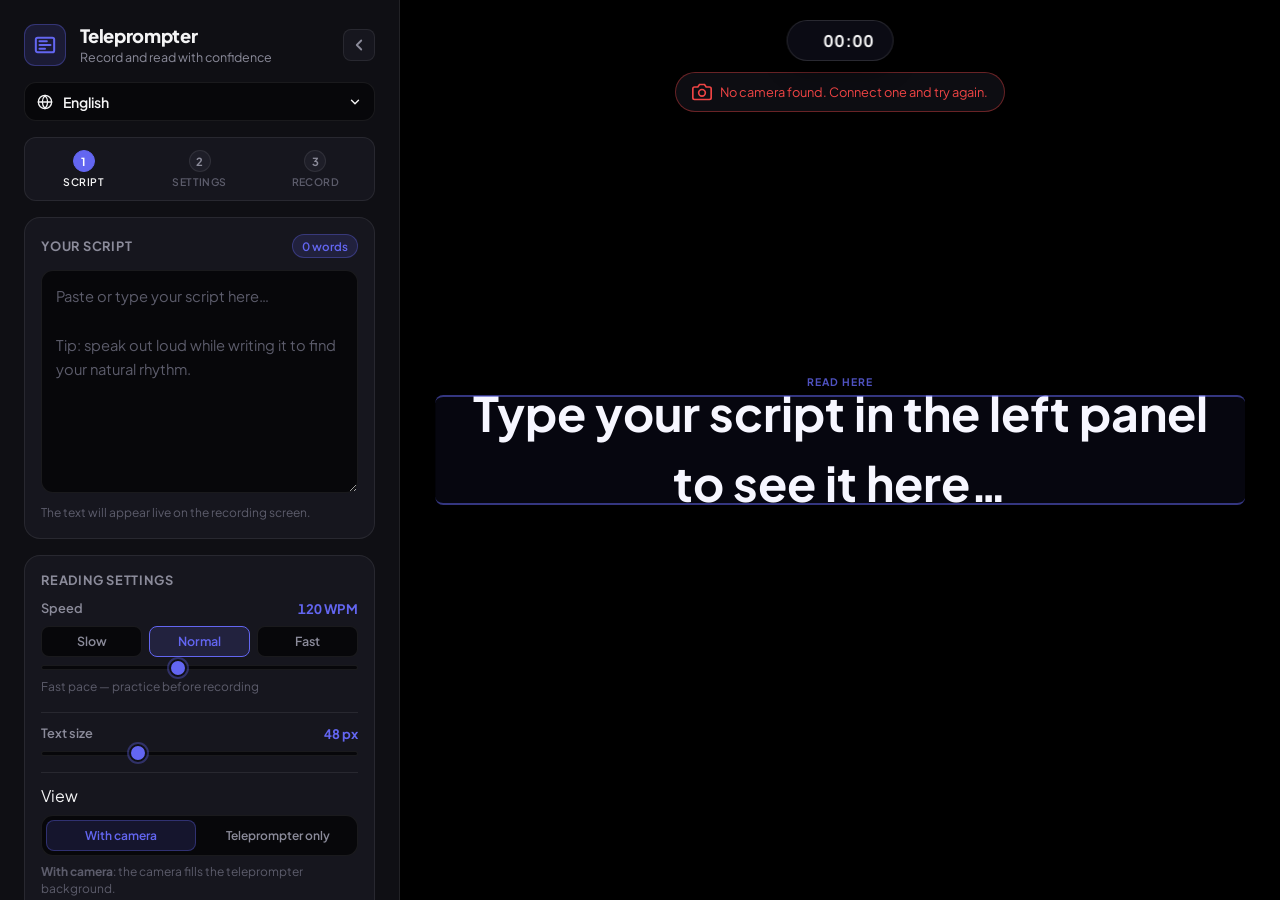
<file: index.html>
<!DOCTYPE html>
<html lang="ca">
<head>
    <meta charset="UTF-8">
    <meta name="viewport" content="width=device-width, initial-scale=1.0">
    <title>Teleprompter</title>
    <link rel="stylesheet" href="style.css">
    <link rel="preconnect" href="https://fonts.googleapis.com">
    <link rel="preconnect" href="https://fonts.gstatic.com" crossorigin>
    <link href="https://fonts.googleapis.com/css2?family=Plus+Jakarta+Sans:wght@400;500;600;700;800&family=Noto+Sans+Arabic:wght@400;500;600;700&family=Noto+Sans+Devanagari:wght@400;500;600;700&family=Noto+Sans+SC:wght@400;500;600;700&display=swap" rel="stylesheet">
</head>
<body>
    <div class="app" id="app">
        <aside class="sidebar" id="sidebar" data-i18n-attr="aria-label:settings.heading" aria-label="Controls">
            <header class="brand">
                <div class="brand-icon" aria-hidden="true">
                    <svg width="22" height="22" viewBox="0 0 24 24" fill="none" stroke="currentColor" stroke-width="2.2" stroke-linecap="round">
                        <rect x="2" y="4" width="20" height="16" rx="2"/>
                        <line x1="6" y1="12" x2="18" y2="12"/>
                        <line x1="6" y1="8" x2="14" y2="8"/>
                        <line x1="6" y1="16" x2="12" y2="16"/>
                    </svg>
                </div>
                <div class="brand-text">
                    <h1 data-i18n="brand.name">Teleprompter</h1>
                    <p class="brand-tagline" data-i18n="brand.tagline">Grava i llegeix amb naturalitat</p>
                </div>
                <button
                    id="sidebarToggle"
                    class="sidebar-toggle"
                    type="button"
                    aria-label="Plega el menú"
                    aria-expanded="true"
                    aria-controls="sidebar"
                    title="Plega el menú"
                >
                    <svg class="icon-collapse" width="18" height="18" viewBox="0 0 24 24" fill="none" stroke="currentColor" stroke-width="2.4" stroke-linecap="round" stroke-linejoin="round" aria-hidden="true">
                        <polyline points="15 18 9 12 15 6"/>
                    </svg>
                    <svg class="icon-expand" width="18" height="18" viewBox="0 0 24 24" fill="none" stroke="currentColor" stroke-width="2.4" stroke-linecap="round" stroke-linejoin="round" aria-hidden="true">
                        <polyline points="9 18 15 12 9 6"/>
                    </svg>
                </button>
            </header>

            <div class="language-dropdown" id="languageDropdown">
                <button
                    type="button"
                    class="language-trigger"
                    id="languageTrigger"
                    aria-haspopup="listbox"
                    aria-expanded="false"
                    aria-label="Idioma"
                >
                    <svg class="language-icon" width="16" height="16" viewBox="0 0 24 24" fill="none" stroke="currentColor" stroke-width="2" stroke-linecap="round" stroke-linejoin="round" aria-hidden="true">
                        <circle cx="12" cy="12" r="10"/>
                        <path d="M2 12h20"/>
                        <path d="M12 2a15.3 15.3 0 0 1 4 10 15.3 15.3 0 0 1-4 10 15.3 15.3 0 0 1-4-10 15.3 15.3 0 0 1 4-10z"/>
                    </svg>
                    <span class="language-current" id="languageCurrent">Català</span>
                    <svg class="language-caret" width="14" height="14" viewBox="0 0 24 24" fill="none" stroke="currentColor" stroke-width="2.4" stroke-linecap="round" stroke-linejoin="round" aria-hidden="true">
                        <polyline points="6 9 12 15 18 9"/>
                    </svg>
                </button>
                <ul
                    class="language-menu"
                    id="languageMenu"
                    role="listbox"
                    aria-label="Idiomes disponibles"
                    hidden
                ></ul>
                <select id="languageSelect" class="sr-only" aria-hidden="true" tabindex="-1"></select>
            </div>

            <ol class="steps" aria-label="Passos">
                <li class="step step-active" data-step="1">
                    <span class="step-num">1</span>
                    <span class="step-label" data-i18n="steps.script">Guió</span>
                </li>
                <li class="step" data-step="2">
                    <span class="step-num">2</span>
                    <span class="step-label" data-i18n="steps.settings">Ajustos</span>
                </li>
                <li class="step" data-step="3">
                    <span class="step-num">3</span>
                    <span class="step-label" data-i18n="steps.record">Gravar</span>
                </li>
            </ol>

            <section class="card" aria-labelledby="script-heading">
                <div class="card-header">
                    <h2 id="script-heading" data-i18n="script.heading">El teu guió</h2>
                    <span id="wordCount" class="badge">0 paraules</span>
                </div>
                <textarea
                    id="scriptInput"
                    data-i18n-attr="placeholder:script.placeholder"
                    placeholder="Enganxa o escriu el teu guió aquí…&#10;&#10;Consell: parla en veu alta mentre l'escrius per trobar el ritme natural."
                    rows="8"
                    aria-describedby="script-hint"
                ></textarea>
                <p id="script-hint" class="hint" data-i18n="script.hint">El text es mostrarà en directe a la pantalla de gravació.</p>
            </section>

            <section class="card" aria-labelledby="settings-heading">
                <h2 id="settings-heading" data-i18n="settings.heading">Ajustos de lectura</h2>

                <div class="setting">
                    <div class="setting-header">
                        <label for="wpmRange" data-i18n="settings.speed">Velocitat</label>
                        <span id="wpmValue" class="setting-value">120 PPM</span>
                    </div>
                    <div class="presets" role="group" aria-label="Velocitat predefinida">
                        <button type="button" class="preset" data-wpm="90" data-i18n="preset.slow">Lent</button>
                        <button type="button" class="preset preset-active" data-wpm="120" data-i18n="preset.normal">Normal</button>
                        <button type="button" class="preset" data-wpm="150" data-i18n="preset.fast">Ràpid</button>
                    </div>
                    <input type="range" id="wpmRange" min="60" max="200" value="120" aria-valuetext="120 paraules per minut">
                    <p id="wpmHint" class="hint hint-success" data-i18n="speedHint.ideal">Ritme conversacional ideal (130–160 PPM)</p>
                </div>

                <div class="setting">
                    <div class="setting-header">
                        <label for="fontSizeRange" data-i18n="settings.fontSize">Mida del text</label>
                        <span id="fontSizeValue" class="setting-value">48 px</span>
                    </div>
                    <input type="range" id="fontSizeRange" min="28" max="96" value="48">
                </div>

                <div class="setting">
                    <label class="setting-header" data-i18n="settings.view">Visualització</label>
                    <div class="view-mode-toggle" role="group" aria-label="Mode de visualització">
                        <button type="button" class="view-mode-btn view-mode-active" data-view="camera" data-i18n="view.camera">Amb càmera</button>
                        <button type="button" class="view-mode-btn" data-view="prompter" data-i18n="view.prompter">Només teleprompter</button>
                    </div>
                    <p class="hint" data-i18n-html="view.hint"><strong>Amb càmera</strong>: la càmera ocupa el fons del teleprompter.<br><strong>Només teleprompter</strong>: fons fosc i preview petit arrossegable.</p>
                </div>

                <label class="toggle-row">
                    <input type="checkbox" id="dualScreenToggle">
                    <span class="toggle-track" aria-hidden="true"></span>
                    <span class="toggle-label">
                        <strong data-i18n="settings.dualScreen">Pantalla segona</strong>
                        <small data-i18n="settings.dualScreenDesc">Obre el teleprompter en una altra finestra (ideal per a dos monitors)</small>
                    </span>
                </label>
            </section>

            <section class="actions" data-i18n-attr="aria-label:steps.record" aria-label="Gravació">
                <div id="statusBar" class="status-bar status-idle" role="status" aria-live="polite">
                    <span class="status-dot" aria-hidden="true"></span>
                    <span id="statusText" data-i18n="status.ready">Preparat per gravar</span>
                </div>

                <div id="cameraPrompt" class="camera-prompt">
                    <p id="cameraPromptText" data-i18n="camera.promptTitle">Cal activar la càmera i el micròfon per gravar.</p>
                    <button id="enableCameraBtn" class="btn-enable-camera" type="button">
                        <svg width="18" height="18" viewBox="0 0 24 24" fill="none" stroke="currentColor" stroke-width="2" aria-hidden="true">
                            <path d="M23 19a2 2 0 0 1-2 2H3a2 2 0 0 1-2-2V8a2 2 0 0 1 2-2h4l2-3h6l2 3h4a2 2 0 0 1 2 2z"/>
                            <circle cx="12" cy="13" r="4"/>
                        </svg>
                        <span data-i18n="camera.promptButton">Activar càmera i micròfon</span>
                    </button>
                </div>

                <button id="recordBtn" class="btn-record" type="button">
                    <span class="btn-record-icon" aria-hidden="true"></span>
                    <span id="recordBtnLabel" data-i18n="actions.record">Iniciar gravació</span>
                </button>

                <div class="action-row">
                    <button id="pauseBtn" class="btn-secondary" type="button" disabled>
                        <svg width="16" height="16" viewBox="0 0 24 24" fill="currentColor" aria-hidden="true"><rect x="6" y="4" width="4" height="16"/><rect x="14" y="4" width="4" height="16"/></svg>
                        <span data-i18n="actions.pause">Pausar</span>
                    </button>
                    <button id="finishBtn" class="btn-secondary" type="button" disabled>
                        <svg width="16" height="16" viewBox="0 0 24 24" fill="none" stroke="currentColor" stroke-width="2.5" stroke-linecap="round" aria-hidden="true"><rect x="3" y="3" width="18" height="18" rx="2"/></svg>
                        <span data-i18n="actions.finish">Finalitzar</span>
                    </button>
                </div>

                <button id="downloadBtn" class="btn-download" type="button" disabled>
                    <svg width="18" height="18" viewBox="0 0 24 24" fill="none" stroke="currentColor" stroke-width="2.2" stroke-linecap="round" stroke-linejoin="round" aria-hidden="true">
                        <path d="M21 15v4a2 2 0 0 1-2 2H5a2 2 0 0 1-2-2v-4"/>
                        <polyline points="7 10 12 15 17 10"/>
                        <line x1="12" y1="15" x2="12" y2="3"/>
                    </svg>
                    <span data-i18n="actions.download">Descarregar vídeo</span>
                </button>
            </section>

            <footer class="sidebar-footer">
                <p data-i18n-html="footer.hotkeys"><kbd>Espai</kbd> pausa · <kbd>Esc</kbd> finalitza</p>
                <p class="duration-estimate"><span data-i18n="footer.duration">Durada estimada:</span> <strong id="estimatedTime">00:00</strong></p>
            </footer>
        </aside>

        <main class="stage view-camera" data-i18n-attr="aria-label:prompterWindow.readingZone" aria-label="Previsualització">
            <div id="cameraBanner" class="camera-banner hidden" role="alert">
                <svg width="20" height="20" viewBox="0 0 24 24" fill="none" stroke="currentColor" stroke-width="2" aria-hidden="true">
                    <path d="M23 19a2 2 0 0 1-2 2H3a2 2 0 0 1-2-2V8a2 2 0 0 1 2-2h4l2-3h6l2 3h4a2 2 0 0 1 2 2z"/>
                    <circle cx="12" cy="13" r="4"/>
                </svg>
                <span id="cameraBannerText">S'està demanant accés a la càmera…</span>
            </div>

            <div id="countdown" class="countdown" aria-live="assertive" aria-atomic="true"></div>
            <div id="recordingTimer" class="rec-badge" aria-live="off">00:00</div>

            <div class="stage-inner" id="stageInner">
                <div class="prompter-zone" id="prompterZone">
                    <div class="prompter" id="prompterContainer">
                        <div class="reading-zone" aria-hidden="true">
                            <span class="reading-zone-label" data-i18n="prompterWindow.readingZone">Llegeix aquí</span>
                        </div>
                        <div class="scroll-viewport" id="scrollWrapper">
                            <div id="prompterText" class="prompter-text" data-i18n="script.promptPlaceholder">
                                Escriu el teu guió al panell de l'esquerra per veure'l aquí…
                            </div>
                        </div>
                    </div>

                    <div id="cameraPip" class="camera-pip" role="region" data-i18n-attr="aria-label:camera.pipLabel" aria-label="Preview de càmera">
                        <div class="camera-pip-handle" aria-label="Arrossega per moure">
                            <svg width="14" height="14" viewBox="0 0 24 24" fill="currentColor" aria-hidden="true">
                                <circle cx="9" cy="6" r="1.5"/><circle cx="15" cy="6" r="1.5"/>
                                <circle cx="9" cy="12" r="1.5"/><circle cx="15" cy="12" r="1.5"/>
                                <circle cx="9" cy="18" r="1.5"/><circle cx="15" cy="18" r="1.5"/>
                            </svg>
                            <span data-i18n="camera.pipLabel">La teva càmera</span>
                        </div>
                        <div class="camera-pip-video">
                            <video id="videoPreview" autoplay muted playsinline aria-label="Previsualització de càmera"></video>
                        </div>
                    </div>
                </div>
            </div>
        </main>
    </div>

    <script src="i18n.js"></script>
    <script src="script.js"></script>
</body>
</html>
</file>
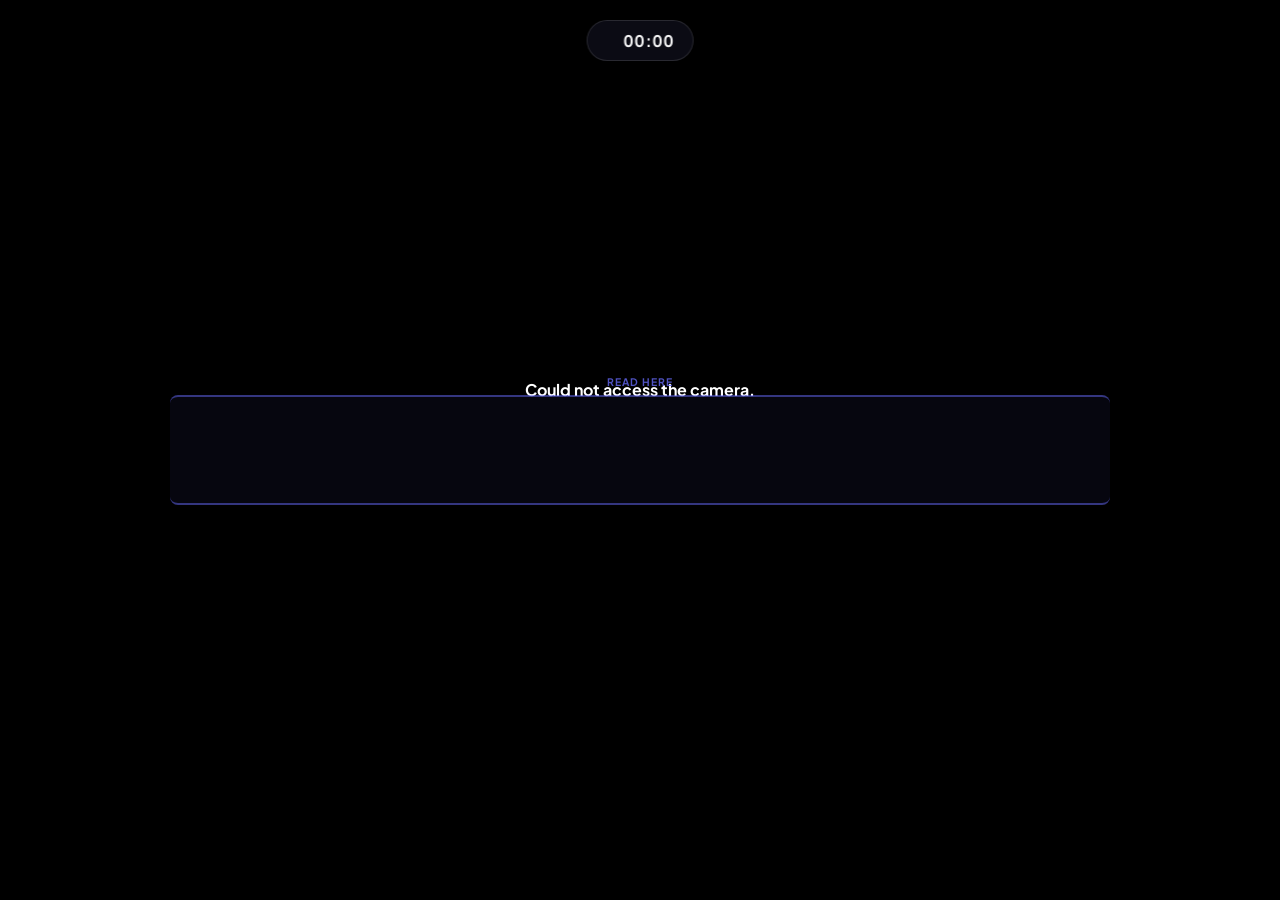
<file: prompter.html>
<!DOCTYPE html>
<html lang="ca">
<head>
    <meta charset="UTF-8">
    <meta name="viewport" content="width=device-width, initial-scale=1.0">
    <title>Teleprompter — Pantalla de gravació</title>
    <link rel="stylesheet" href="style.css">
    <link rel="preconnect" href="https://fonts.googleapis.com">
    <link rel="preconnect" href="https://fonts.gstatic.com" crossorigin>
    <link href="https://fonts.googleapis.com/css2?family=Plus+Jakarta+Sans:wght@400;500;600;700;800&family=Noto+Sans+Arabic:wght@400;500;600;700&family=Noto+Sans+Devanagari:wght@400;500;600;700&family=Noto+Sans+SC:wght@400;500;600;700&display=swap" rel="stylesheet">
</head>
<body class="prompter-window">
    <div class="prompter-only stage view-camera" id="prompterStage">
        <div id="countdown" class="countdown" aria-live="assertive" aria-atomic="true"></div>
        <div id="recordingTimer" class="rec-badge" aria-live="off">00:00</div>

        <div class="stage-inner" id="stageInner">
            <div class="prompter-zone" id="prompterZone">
                <div class="prompter" id="prompterContainer">
                    <div class="reading-zone" aria-hidden="true">
                        <span class="reading-zone-label" data-i18n="prompterWindow.readingZone">Llegeix aquí</span>
                    </div>
                    <div class="scroll-viewport" id="scrollWrapper">
                        <div id="prompterText" class="prompter-text" data-i18n="prompterWindow.waiting">
                            Esperant el guió del panell de control…
                        </div>
                    </div>
                </div>

                <div id="cameraPip" class="camera-pip" role="region" aria-label="Preview de càmera">
                    <div class="camera-pip-handle" aria-label="Arrossega per moure">
                        <svg width="14" height="14" viewBox="0 0 24 24" fill="currentColor" aria-hidden="true">
                            <circle cx="9" cy="6" r="1.5"/><circle cx="15" cy="6" r="1.5"/>
                            <circle cx="9" cy="12" r="1.5"/><circle cx="15" cy="12" r="1.5"/>
                            <circle cx="9" cy="18" r="1.5"/><circle cx="15" cy="18" r="1.5"/>
                        </svg>
                        <span data-i18n="camera.pipLabel">La teva càmera</span>
                    </div>
                    <div class="camera-pip-video">
                        <video id="videoPreview" autoplay muted playsinline aria-label="Càmera"></video>
                    </div>
                </div>
            </div>
        </div>
    </div>

    <script src="i18n.js"></script>
    <script src="script-prompter.js"></script>
</body>
</html>
</file>
<file: style.css>
:root {
    --bg: #07070a;
    --sidebar: #0f0f14;
    --surface: #16161e;
    --surface-hover: #1e1e28;
    --border: rgba(255, 255, 255, 0.08);
    --border-strong: rgba(255, 255, 255, 0.14);
    --text: #f4f4f5;
    --text-muted: #8b8b9a;
    --text-dim: #5c5c6b;
    --accent: #6366f1;
    --accent-soft: rgba(99, 102, 241, 0.15);
    --accent-glow: rgba(99, 102, 241, 0.35);
    --record: #ef4444;
    --record-soft: rgba(239, 68, 68, 0.15);
    --success: #22c55e;
    --success-soft: rgba(34, 197, 94, 0.12);
    --warning: #f59e0b;
    --radius: 12px;
    --radius-lg: 16px;
    --sidebar-w: 400px;
    --transition: 0.2s cubic-bezier(0.4, 0, 0.2, 1);
}

*, *::before, *::after {
    margin: 0;
    padding: 0;
    box-sizing: border-box;
}

html, body {
    height: 100%;
    overflow: hidden;
}

body {
    font-family: 'Plus Jakarta Sans', system-ui, sans-serif;
    background: var(--bg);
    color: var(--text);
    -webkit-font-smoothing: antialiased;
}

html[lang="ar"] body { font-family: 'Noto Sans Arabic', 'Plus Jakarta Sans', system-ui, sans-serif; }
html[lang="zh"] body { font-family: 'Noto Sans SC', 'Plus Jakarta Sans', system-ui, sans-serif; }
html[lang="hi"] body { font-family: 'Noto Sans Devanagari', 'Plus Jakarta Sans', system-ui, sans-serif; }

/* Visualment ocult però accessible */
.sr-only {
    position: absolute;
    width: 1px;
    height: 1px;
    padding: 0;
    margin: -1px;
    overflow: hidden;
    clip: rect(0, 0, 0, 0);
    white-space: nowrap;
    border: 0;
}

/* Dropdown d'idioma personalitzat */
.language-dropdown {
    position: relative;
    width: 100%;
}

.app.sidebar-collapsed .language-dropdown {
    display: none;
}

.language-trigger {
    width: 100%;
    display: flex;
    align-items: center;
    gap: 0.6rem;
    padding: 0.6rem 0.75rem;
    background: var(--bg);
    color: var(--text);
    border: 1px solid var(--border);
    border-radius: var(--radius);
    font-family: inherit;
    font-size: 0.88rem;
    font-weight: 600;
    cursor: pointer;
    transition: border-color var(--transition), background var(--transition);
}

.language-trigger:hover {
    border-color: var(--border-strong);
    background: var(--surface);
}

.language-trigger:focus-visible {
    outline: 2px solid var(--accent);
    outline-offset: 2px;
}

.language-trigger[aria-expanded="true"] {
    border-color: var(--accent);
    background: var(--surface);
}

.language-icon {
    color: var(--muted);
    flex-shrink: 0;
}

.language-current {
    flex: 1;
    text-align: left;
    overflow: hidden;
    text-overflow: ellipsis;
    white-space: nowrap;
}

html[dir="rtl"] .language-current {
    text-align: right;
}

.language-caret {
    color: var(--muted);
    flex-shrink: 0;
    transition: transform var(--transition);
}

.language-trigger[aria-expanded="true"] .language-caret {
    transform: rotate(180deg);
}

.language-menu {
    position: absolute;
    top: calc(100% + 6px);
    left: 0;
    right: 0;
    z-index: 200;
    margin: 0;
    padding: 0.35rem;
    list-style: none;
    background: var(--surface);
    border: 1px solid var(--border-strong);
    border-radius: var(--radius);
    box-shadow: 0 16px 40px rgba(0, 0, 0, 0.55), 0 0 0 1px rgba(255, 255, 255, 0.03);
    max-height: 320px;
    overflow-y: auto;
    animation: dropdownIn 140ms ease-out;
}

.language-menu[hidden] { display: none; }

@keyframes dropdownIn {
    from { opacity: 0; transform: translateY(-4px); }
    to   { opacity: 1; transform: translateY(0); }
}

.language-option {
    display: flex;
    align-items: center;
    gap: 0.55rem;
    padding: 0.55rem 0.7rem;
    border-radius: 8px;
    color: var(--text);
    font-size: 0.88rem;
    font-weight: 500;
    cursor: pointer;
    transition: background var(--transition), color var(--transition);
}

.language-option:hover,
.language-option:focus-visible {
    background: var(--accent-soft);
    color: var(--text);
    outline: none;
}

.language-option[aria-selected="true"] {
    background: var(--accent);
    color: white;
    font-weight: 600;
}

.language-option[aria-selected="true"] .language-option-check {
    opacity: 1;
}

.language-option-flag {
    font-size: 1rem;
    line-height: 1;
    flex-shrink: 0;
}

.language-option-name {
    flex: 1;
}

.language-option-check {
    opacity: 0;
    flex-shrink: 0;
    color: currentColor;
}

/* Adaptacions RTL */
html[dir="rtl"] .sidebar {
    border-right: none;
    border-left: 1px solid var(--border);
}

html[dir="rtl"] .sidebar-toggle svg {
    transform: scaleX(-1);
}

html[dir="rtl"] .badge,
html[dir="rtl"] .rec-badge {
    direction: ltr;
}

html[dir="rtl"] #estimatedTime,
html[dir="rtl"] #wpmValue,
html[dir="rtl"] #fontSizeValue {
    direction: ltr;
    display: inline-block;
}

/* ── Layout ── */
.app {
    position: relative;
    display: flex;
    width: 100vw;
    height: 100vh;
}

/* ── Sidebar ── */
.sidebar {
    width: var(--sidebar-w);
    min-width: var(--sidebar-w);
    background: var(--sidebar);
    border-right: 1px solid var(--border);
    display: flex;
    flex-direction: column;
    gap: 1rem;
    padding: 1.5rem;
    overflow-y: auto;
    z-index: 20;
    transition: width 0.32s cubic-bezier(0.4, 0, 0.2, 1),
                min-width 0.32s cubic-bezier(0.4, 0, 0.2, 1),
                padding 0.32s cubic-bezier(0.4, 0, 0.2, 1),
                opacity 0.2s ease;
}

/* Capçalera amb el botó de plegar a la dreta */
.brand-text {
    flex: 1;
    min-width: 0;
}

/* Botó de plegar/desplegar dins la capçalera */
.sidebar-toggle {
    margin-left: auto;
    flex-shrink: 0;
    width: 32px;
    height: 32px;
    display: flex;
    align-items: center;
    justify-content: center;
    background: var(--surface);
    border: 1px solid var(--border);
    border-radius: 8px;
    color: var(--text-muted);
    cursor: pointer;
    padding: 0;
    transition: background var(--transition), color var(--transition), border-color var(--transition);
}

.sidebar-toggle:hover {
    background: var(--surface-hover);
    color: var(--text);
    border-color: var(--border-strong);
}

.sidebar-toggle:active {
    transform: scale(0.94);
}

.sidebar-toggle .icon-collapse { display: block; }
.sidebar-toggle .icon-expand { display: none; }

/* Sidebar col·lapsat — es queda com una franja prima */
.app.sidebar-collapsed .sidebar {
    width: 56px;
    min-width: 56px;
    padding: 0.75rem 0.5rem;
    gap: 0;
    overflow: hidden;
}

.app.sidebar-collapsed .sidebar > *:not(.brand) {
    display: none;
}

.app.sidebar-collapsed .brand {
    justify-content: center;
    width: 100%;
    gap: 0;
}

.app.sidebar-collapsed .brand .brand-icon,
.app.sidebar-collapsed .brand .brand-text {
    display: none;
}

.app.sidebar-collapsed .sidebar-toggle {
    margin: 0 auto;
    width: 40px;
    height: 40px;
    border-radius: 10px;
}

.app.sidebar-collapsed .sidebar-toggle .icon-collapse { display: none; }
.app.sidebar-collapsed .sidebar-toggle .icon-expand { display: block; }

.brand {
    display: flex;
    align-items: center;
    gap: 0.85rem;
}

.brand-icon {
    width: 42px;
    height: 42px;
    background: var(--accent-soft);
    border: 1px solid var(--accent-glow);
    border-radius: 11px;
    display: flex;
    align-items: center;
    justify-content: center;
    color: var(--accent);
    flex-shrink: 0;
}

.brand h1 {
    font-size: 1.15rem;
    font-weight: 800;
    letter-spacing: -0.02em;
    line-height: 1.2;
}

.brand-tagline {
    font-size: 0.78rem;
    color: var(--text-muted);
    margin-top: 0.1rem;
}

/* Steps */
.steps {
    display: flex;
    gap: 0.4rem;
    list-style: none;
    padding: 0.25rem;
    background: var(--surface);
    border-radius: var(--radius);
    border: 1px solid var(--border);
}

.step {
    flex: 1;
    display: flex;
    flex-direction: column;
    align-items: center;
    gap: 0.2rem;
    padding: 0.5rem 0.25rem;
    border-radius: 8px;
    transition: background var(--transition);
}

.step-num {
    width: 22px;
    height: 22px;
    border-radius: 50%;
    background: var(--surface-hover);
    border: 1px solid var(--border);
    font-size: 0.7rem;
    font-weight: 700;
    display: flex;
    align-items: center;
    justify-content: center;
    color: var(--text-muted);
    transition: all var(--transition);
}

.step-label {
    font-size: 0.65rem;
    font-weight: 600;
    color: var(--text-dim);
    text-transform: uppercase;
    letter-spacing: 0.04em;
}

.step-active .step-num {
    background: var(--accent);
    border-color: var(--accent);
    color: white;
}

.step-active .step-label {
    color: var(--text);
}

.step-done .step-num {
    background: var(--success-soft);
    border-color: var(--success);
    color: var(--success);
}

/* Cards */
.card {
    background: var(--surface);
    border: 1px solid var(--border);
    border-radius: var(--radius-lg);
    padding: 1rem;
    display: flex;
    flex-direction: column;
    gap: 0.75rem;
}

.card h2 {
    font-size: 0.8rem;
    font-weight: 700;
    text-transform: uppercase;
    letter-spacing: 0.06em;
    color: var(--text-muted);
}

.card-header {
    display: flex;
    align-items: center;
    justify-content: space-between;
}

.badge {
    font-size: 0.72rem;
    font-weight: 600;
    padding: 0.2rem 0.55rem;
    background: var(--accent-soft);
    color: var(--accent);
    border-radius: 99px;
    border: 1px solid var(--accent-glow);
}

#scriptInput {
    width: 100%;
    min-height: 160px;
    flex: 1;
    background: var(--bg);
    border: 1px solid var(--border);
    border-radius: var(--radius);
    color: var(--text);
    font-family: inherit;
    font-size: 0.92rem;
    line-height: 1.65;
    padding: 0.85rem;
    resize: vertical;
    transition: border-color var(--transition), box-shadow var(--transition);
}

#scriptInput:focus {
    outline: none;
    border-color: var(--accent);
    box-shadow: 0 0 0 3px var(--accent-soft);
}

#scriptInput::placeholder {
    color: var(--text-dim);
}

.hint {
    font-size: 0.75rem;
    color: var(--text-dim);
    line-height: 1.4;
}

.hint-success { color: var(--success); }
.hint-warning { color: var(--warning); }

/* Settings */
.setting {
    display: flex;
    flex-direction: column;
    gap: 0.55rem;
}

.setting + .setting {
    margin-top: 0.25rem;
    padding-top: 0.75rem;
    border-top: 1px solid var(--border);
}

.setting-header {
    display: flex;
    justify-content: space-between;
    align-items: center;
}

.setting-header label {
    font-size: 0.8rem;
    font-weight: 600;
    color: var(--text-muted);
}

.setting-value {
    font-size: 0.82rem;
    font-weight: 700;
    color: var(--accent);
    font-variant-numeric: tabular-nums;
}

.presets {
    display: flex;
    gap: 0.4rem;
}

.preset {
    flex: 1;
    padding: 0.4rem 0;
    background: var(--bg);
    border: 1px solid var(--border);
    border-radius: 8px;
    color: var(--text-muted);
    font-family: inherit;
    font-size: 0.78rem;
    font-weight: 600;
    cursor: pointer;
    transition: all var(--transition);
}

.preset:hover {
    border-color: var(--border-strong);
    color: var(--text);
}

.preset-active {
    background: var(--accent-soft);
    border-color: var(--accent);
    color: var(--accent);
}

input[type="range"] {
    -webkit-appearance: none;
    appearance: none;
    width: 100%;
    height: 5px;
    background: var(--bg);
    border-radius: 99px;
    border: 1px solid var(--border);
    cursor: pointer;
}

input[type="range"]::-webkit-slider-thumb {
    -webkit-appearance: none;
    width: 18px;
    height: 18px;
    background: var(--accent);
    border-radius: 50%;
    border: 2px solid var(--sidebar);
    box-shadow: 0 0 0 2px var(--accent-glow);
    cursor: pointer;
    transition: transform var(--transition);
}

input[type="range"]::-webkit-slider-thumb:hover {
    transform: scale(1.15);
}

/* Toggle */
.toggle-row {
    display: flex;
    align-items: flex-start;
    gap: 0.75rem;
    cursor: pointer;
    margin-top: 0.5rem;
    padding-top: 0.75rem;
    border-top: 1px solid var(--border);
}

.toggle-row input {
    position: absolute;
    opacity: 0;
    width: 0;
    height: 0;
}

.toggle-track {
    width: 40px;
    height: 22px;
    background: var(--bg);
    border: 1px solid var(--border-strong);
    border-radius: 99px;
    flex-shrink: 0;
    position: relative;
    transition: background var(--transition), border-color var(--transition);
    margin-top: 2px;
}

.toggle-track::after {
    content: '';
    position: absolute;
    top: 2px;
    left: 2px;
    width: 16px;
    height: 16px;
    background: var(--text-muted);
    border-radius: 50%;
    transition: transform var(--transition), background var(--transition);
}

.toggle-row input:checked + .toggle-track {
    background: var(--accent-soft);
    border-color: var(--accent);
}

.toggle-row input:checked + .toggle-track::after {
    transform: translateX(18px);
    background: var(--accent);
}

.toggle-label {
    display: flex;
    flex-direction: column;
    gap: 0.15rem;
}

.toggle-label strong {
    font-size: 0.82rem;
    font-weight: 600;
}

.toggle-label small {
    font-size: 0.72rem;
    color: var(--text-dim);
    line-height: 1.35;
}

/* Actions */
.actions {
    display: flex;
    flex-direction: column;
    gap: 0.65rem;
    margin-top: auto;
}

.status-bar {
    display: flex;
    align-items: center;
    gap: 0.55rem;
    padding: 0.55rem 0.75rem;
    border-radius: var(--radius);
    font-size: 0.8rem;
    font-weight: 500;
    border: 1px solid var(--border);
    background: var(--surface);
}

.status-dot {
    width: 8px;
    height: 8px;
    border-radius: 50%;
    background: var(--text-dim);
    flex-shrink: 0;
    transition: background var(--transition), box-shadow var(--transition);
}

.status-idle .status-dot { background: var(--text-dim); }
.status-ready .status-dot { background: var(--success); box-shadow: 0 0 8px var(--success); }
.status-recording .status-dot {
    background: var(--record);
    box-shadow: 0 0 8px var(--record);
    animation: pulse 1.2s ease-in-out infinite;
}
.status-paused .status-dot { background: var(--warning); }
.status-done .status-dot { background: var(--success); }
.status-connected .status-dot { background: var(--accent); box-shadow: 0 0 8px var(--accent); }

@keyframes pulse {
    0%, 100% { opacity: 1; }
    50% { opacity: 0.4; }
}

.btn-record {
    display: flex;
    align-items: center;
    justify-content: center;
    gap: 0.65rem;
    width: 100%;
    padding: 0.95rem 1.25rem;
    background: var(--record);
    color: white;
    border: none;
    border-radius: var(--radius-lg);
    font-family: inherit;
    font-size: 1rem;
    font-weight: 700;
    cursor: pointer;
    transition: transform var(--transition), box-shadow var(--transition), opacity var(--transition);
    box-shadow: 0 4px 20px rgba(239, 68, 68, 0.35);
}

.btn-record:hover:not(:disabled) {
    transform: translateY(-1px);
    box-shadow: 0 6px 28px rgba(239, 68, 68, 0.45);
}

.btn-record:active:not(:disabled) {
    transform: translateY(0);
}

.btn-record:disabled {
    opacity: 0.45;
    cursor: not-allowed;
    box-shadow: none;
}

.btn-record-icon {
    width: 12px;
    height: 12px;
    background: white;
    border-radius: 50%;
    flex-shrink: 0;
}

.btn-record.recording .btn-record-icon {
    border-radius: 3px;
    animation: pulse 1.2s ease-in-out infinite;
}

.action-row {
    display: grid;
    grid-template-columns: 1fr 1fr;
    gap: 0.5rem;
}

.btn-secondary,
.btn-download {
    display: flex;
    align-items: center;
    justify-content: center;
    gap: 0.45rem;
    padding: 0.7rem 0.85rem;
    border-radius: var(--radius);
    font-family: inherit;
    font-size: 0.82rem;
    font-weight: 600;
    cursor: pointer;
    transition: all var(--transition);
    border: 1px solid var(--border);
}

.btn-secondary {
    background: var(--surface);
    color: var(--text-muted);
}

.btn-secondary:hover:not(:disabled) {
    background: var(--surface-hover);
    color: var(--text);
    border-color: var(--border-strong);
}

.btn-download {
    background: var(--success-soft);
    color: var(--success);
    border-color: rgba(34, 197, 94, 0.3);
}

.btn-download:hover:not(:disabled) {
    background: rgba(34, 197, 94, 0.2);
}

.btn-secondary:disabled,
.btn-download:disabled {
    opacity: 0.35;
    cursor: not-allowed;
}

.sidebar-footer {
    padding-top: 0.5rem;
    border-top: 1px solid var(--border);
    display: flex;
    flex-direction: column;
    gap: 0.35rem;
}

.sidebar-footer p {
    font-size: 0.72rem;
    color: var(--text-dim);
}

.duration-estimate strong {
    color: var(--text);
    font-variant-numeric: tabular-nums;
}

kbd {
    display: inline-block;
    padding: 0.1rem 0.35rem;
    background: var(--surface);
    border: 1px solid var(--border-strong);
    border-radius: 4px;
    font-family: inherit;
    font-size: 0.68rem;
    color: var(--text-muted);
}

/* ── Stage (prompter view) ── */
.stage {
    flex: 1;
    position: relative;
    background: #000;
    overflow: hidden;
}

.camera-banner {
    position: absolute;
    top: 4.5rem;
    left: 50%;
    transform: translateX(-50%);
    z-index: 50;
    display: flex;
    align-items: center;
    gap: 0.5rem;
    padding: 0.55rem 1rem;
    background: rgba(15, 15, 20, 0.9);
    border: 1px solid var(--border-strong);
    border-radius: 99px;
    font-size: 0.8rem;
    color: var(--text-muted);
    backdrop-filter: blur(12px);
    white-space: nowrap;
}

.camera-banner.hidden { display: none; }
.camera-banner.pending { color: var(--accent); border-color: var(--accent-glow); }
.camera-banner.error { color: var(--record); border-color: rgba(239, 68, 68, 0.4); }
.camera-banner.ready { color: var(--success); border-color: rgba(34, 197, 94, 0.3); }

.camera-prompt {
    display: flex;
    flex-direction: column;
    gap: 0.65rem;
    padding: 0.85rem;
    background: var(--accent-soft);
    border: 1px solid var(--accent-glow);
    border-radius: var(--radius);
}

.camera-prompt.hidden {
    display: none;
}

.camera-prompt p {
    font-size: 0.78rem;
    line-height: 1.45;
    color: var(--text-muted);
}

.btn-enable-camera {
    display: flex;
    align-items: center;
    justify-content: center;
    gap: 0.5rem;
    width: 100%;
    padding: 0.7rem 1rem;
    background: var(--accent);
    color: white;
    border: none;
    border-radius: var(--radius);
    font-family: inherit;
    font-size: 0.85rem;
    font-weight: 700;
    cursor: pointer;
    transition: opacity var(--transition), transform var(--transition);
}

.btn-enable-camera:hover:not(:disabled) {
    transform: translateY(-1px);
    filter: brightness(1.08);
}

.btn-enable-camera:disabled {
    opacity: 0.55;
    cursor: not-allowed;
    transform: none;
}

.btn-spinner {
    display: inline-block;
    width: 14px;
    height: 14px;
    border: 2px solid rgba(255, 255, 255, 0.35);
    border-top-color: white;
    border-radius: 50%;
    animation: spin 0.7s linear infinite;
}

@keyframes spin {
    to { transform: rotate(360deg); }
}

/* View mode toggle */
.view-mode-toggle {
    display: grid;
    grid-template-columns: 1fr 1fr;
    gap: 0.4rem;
    padding: 0.25rem;
    background: var(--bg);
    border: 1px solid var(--border);
    border-radius: var(--radius);
}

.view-mode-btn {
    padding: 0.5rem 0.4rem;
    border: none;
    border-radius: 8px;
    background: transparent;
    color: var(--text-muted);
    font-family: inherit;
    font-size: 0.75rem;
    font-weight: 600;
    cursor: pointer;
    transition: all var(--transition);
}

.view-mode-btn:hover {
    color: var(--text);
    background: var(--surface-hover);
}

.view-mode-btn.view-mode-active {
    background: var(--accent-soft);
    color: var(--accent);
    box-shadow: inset 0 0 0 1px var(--accent-glow);
}

.stage-inner {
    position: relative;
    width: 100%;
    height: 100%;
}

.prompter-zone {
    position: absolute;
    inset: 0;
    overflow: hidden;
}

.stage.view-prompter .prompter-zone {
    background:
        radial-gradient(ellipse 80% 50% at 50% 50%, rgba(99, 102, 241, 0.08) 0%, transparent 70%),
        linear-gradient(180deg, #0a0a0f 0%, #050508 100%);
}

/* Prompter */
.prompter {
    position: absolute;
    inset: 0;
    z-index: 5;
    display: flex;
    flex-direction: column;
    align-items: center;
    padding-top: 42vh;
    pointer-events: none;
}


.scroll-viewport {
    width: 88%;
    max-width: 900px;
    text-align: center;
}

.prompter-text {
    font-weight: 700;
    line-height: 1.45;
    color: #fff;
    text-shadow: 0 2px 12px rgba(0, 0, 0, 0.9), 0 0 40px rgba(0, 0, 0, 0.6);
    white-space: pre-wrap;
    word-wrap: break-word;
    will-change: transform;
}

.reading-zone {
    position: absolute;
    top: 50%;
    left: 50%;
    transform: translate(-50%, -50%);
    width: 92%;
    max-width: 940px;
    height: 110px;
    border-top: 2px solid rgba(99, 102, 241, 0.5);
    border-bottom: 2px solid rgba(99, 102, 241, 0.5);
    background: rgba(99, 102, 241, 0.06);
    border-radius: 8px;
    pointer-events: none;
}

.reading-zone-label {
    position: absolute;
    top: -22px;
    left: 50%;
    transform: translateX(-50%);
    font-size: 0.65rem;
    font-weight: 700;
    text-transform: uppercase;
    letter-spacing: 0.1em;
    color: rgba(99, 102, 241, 0.8);
    white-space: nowrap;
}

.stage.is-countdown .prompter {
    opacity: 0.25;
    transition: opacity 0.3s;
}

/* Camera PiP */
.camera-pip {
    position: absolute;
    z-index: 20;
    display: flex;
    flex-direction: column;
    border-radius: 14px;
    overflow: hidden;
    border: 1px solid var(--border-strong);
    box-shadow: 0 12px 40px rgba(0, 0, 0, 0.55);
    background: #0a0a0f;
    transition: width 0.5s cubic-bezier(0.4, 0, 0.2, 1),
                height 0.5s cubic-bezier(0.4, 0, 0.2, 1),
                top 0.5s cubic-bezier(0.4, 0, 0.2, 1),
                left 0.5s cubic-bezier(0.4, 0, 0.2, 1),
                transform 0.5s cubic-bezier(0.4, 0, 0.2, 1),
                border-radius 0.5s cubic-bezier(0.4, 0, 0.2, 1);
    touch-action: none;
    user-select: none;
}

.camera-pip-handle {
    display: flex;
    align-items: center;
    gap: 0.4rem;
    padding: 0.35rem 0.55rem;
    background: rgba(15, 15, 20, 0.95);
    border-bottom: 1px solid var(--border);
    font-size: 0.68rem;
    font-weight: 600;
    color: var(--text-muted);
    cursor: grab;
    flex-shrink: 0;
}

.camera-pip-handle:active {
    cursor: grabbing;
}

.camera-pip-handle svg {
    opacity: 0.6;
    flex-shrink: 0;
}

.camera-pip-video {
    flex: 1;
    min-height: 0;
    background: #000;
}

.camera-pip-video video {
    width: 100%;
    height: 100%;
    object-fit: cover;
    transform: scaleX(-1);
    display: block;
}

.camera-pip.is-dragging {
    transition: none;
    box-shadow: 0 16px 48px rgba(99, 102, 241, 0.35);
    border-color: var(--accent-glow);
    cursor: grabbing;
}

/* ─── Mode «Amb càmera»: càmera com a fons del teleprompter ─── */
.stage.view-camera .camera-pip {
    top: 0;
    left: 0;
    right: 0;
    bottom: 0;
    width: 100%;
    height: 100%;
    border: none;
    border-radius: 0;
    box-shadow: none;
    transition: none;
    z-index: 1;
}

.stage.view-camera .prompter,
.stage.view-camera .reading-zone {
    z-index: 10;
}

.stage.view-camera .camera-pip-handle {
    display: none;
}

/* Gradient suau sobre el vídeo per millorar la llegibilitat del text */
.stage.view-camera .camera-pip-video {
    position: relative;
}

.stage.view-camera .camera-pip-video::after {
    content: '';
    position: absolute;
    inset: 0;
    background: linear-gradient(
        180deg,
        rgba(0, 0, 0, 0.55) 0%,
        rgba(0, 0, 0, 0.15) 35%,
        rgba(0, 0, 0, 0.15) 65%,
        rgba(0, 0, 0, 0.55) 100%
    );
    pointer-events: none;
}

/* ─── Mode «Només teleprompter»: càmera flotant petita i arrossegable ─── */
.stage.view-prompter .camera-pip {
    width: 280px;
    height: 210px;
    right: 1.5rem;
    bottom: 1.5rem;
    top: auto;
    left: auto;
    transform: none;
}

.stage.view-prompter .prompter-zone {
    background:
        radial-gradient(ellipse 70% 50% at 50% 35%, rgba(99, 102, 241, 0.08) 0%, transparent 70%),
        linear-gradient(180deg, #0a0a0f 0%, #050508 100%);
}

/* Indicador visual al PiP quan es pot arrossegar */
.stage.view-prompter .camera-pip-handle {
    position: relative;
}

.stage.view-prompter .camera-pip-handle::after {
    content: 'Arrossega';
    position: absolute;
    right: 0.6rem;
    top: 50%;
    transform: translateY(-50%);
    font-size: 0.62rem;
    color: var(--text-dim);
    opacity: 0;
    transition: opacity var(--transition);
}

.stage.view-prompter .camera-pip:hover .camera-pip-handle::after {
    opacity: 0.7;
}

/* Pantalla segona — el PiP en mode flotant és lleugerament més gran */
.prompter-only.view-prompter .camera-pip {
    width: 320px;
    height: 240px;
}

/* Countdown & REC badge */
.countdown {
    position: absolute;
    inset: 0;
    display: flex;
    align-items: center;
    justify-content: center;
    font-size: clamp(5rem, 18vw, 12rem);
    font-weight: 900;
    color: white;
    text-shadow: 0 0 60px var(--accent-glow);
    z-index: 100;
    opacity: 0;
    pointer-events: none;
    transition: opacity 0.15s;
    letter-spacing: -0.04em;
}

.countdown.active {
    opacity: 1;
}

.countdown.go {
    color: var(--success);
    font-size: clamp(3rem, 10vw, 6rem);
}

.rec-badge {
    position: absolute;
    top: 1.25rem;
    left: 50%;
    transform: translateX(-50%);
    z-index: 100;
    display: inline-flex;
    align-items: center;
    gap: 0.55rem;
    padding: 0.55rem 1.1rem;
    background: rgba(15, 15, 26, 0.78);
    color: var(--text);
    border: 1px solid rgba(255, 255, 255, 0.12);
    border-radius: 999px;
    font-size: 1rem;
    font-weight: 700;
    font-variant-numeric: tabular-nums;
    letter-spacing: 0.06em;
    box-shadow: 0 8px 24px rgba(0, 0, 0, 0.45);
    backdrop-filter: blur(10px);
    -webkit-backdrop-filter: blur(10px);
    transition: background var(--transition), color var(--transition), box-shadow var(--transition);
}

.rec-badge::before {
    content: '';
    width: 10px;
    height: 10px;
    background: var(--muted);
    border-radius: 50%;
    transition: background var(--transition);
}

.rec-badge.active {
    background: rgba(239, 68, 68, 0.92);
    color: white;
    border-color: rgba(255, 255, 255, 0.18);
    box-shadow: 0 8px 28px rgba(239, 68, 68, 0.45), 0 0 0 1px rgba(239, 68, 68, 0.25);
}

.rec-badge.active::before {
    background: white;
    animation: pulse 1s ease-in-out infinite;
}

@media (max-width: 640px) {
    .rec-badge {
        top: 0.75rem;
        padding: 0.4rem 0.85rem;
        font-size: 0.85rem;
    }
}

/* Dual-screen: hide local prompter when external window active */
.app.dual-screen .stage .prompter,
.app.dual-screen .stage .reading-zone {
    opacity: 0.3;
}

.app.dual-screen .stage::after {
    content: 'Pantalla segona activa';
    position: absolute;
    bottom: 1.5rem;
    left: 50%;
    transform: translateX(-50%);
    font-size: 0.75rem;
    font-weight: 600;
    color: var(--text-muted);
    background: rgba(15, 15, 20, 0.85);
    border: 1px solid var(--border);
    padding: 0.4rem 0.85rem;
    border-radius: 99px;
    z-index: 10;
    backdrop-filter: blur(8px);
}

/* ── Prompter window (second screen) ── */
body.prompter-window {
    background: #000;
    overflow: hidden;
}

.prompter-only {
    position: relative;
    width: 100vw;
    height: 100vh;
    background: #000;
    overflow: hidden;
}

.prompter-only .stage-inner {
    height: 100vh;
}

.prompter-only .prompter-zone {
    height: 100vh;
}

.prompter-only .prompter-zone {
    background:
        radial-gradient(ellipse 80% 50% at 50% 50%, rgba(99, 102, 241, 0.08) 0%, transparent 70%),
        linear-gradient(180deg, #0a0a0f 0%, #050508 100%);
}

.prompter-only .prompter {
    padding-top: 42vh;
}

.prompter-only.is-countdown .prompter {
    opacity: 0.25;
    transition: opacity 0.3s;
}

/* ── Responsive ── */
@media (max-width: 900px) {
    .app {
        flex-direction: column;
    }

    .sidebar {
        width: 100%;
        min-width: unset;
        max-height: 55vh;
        border-right: none;
        border-bottom: 1px solid var(--border);
    }

    .stage {
        min-height: 45vh;
    }

    .app.sidebar-collapsed .sidebar {
        width: 100%;
        min-width: unset;
        height: 56px;
        max-height: 56px;
        padding: 0.5rem;
        flex-direction: row;
    }

    .app.sidebar-collapsed .brand {
        flex-direction: row;
        height: 100%;
        align-items: center;
    }

    .camera-pip {
        width: 180px;
        height: 135px;
    }
}
</file>
